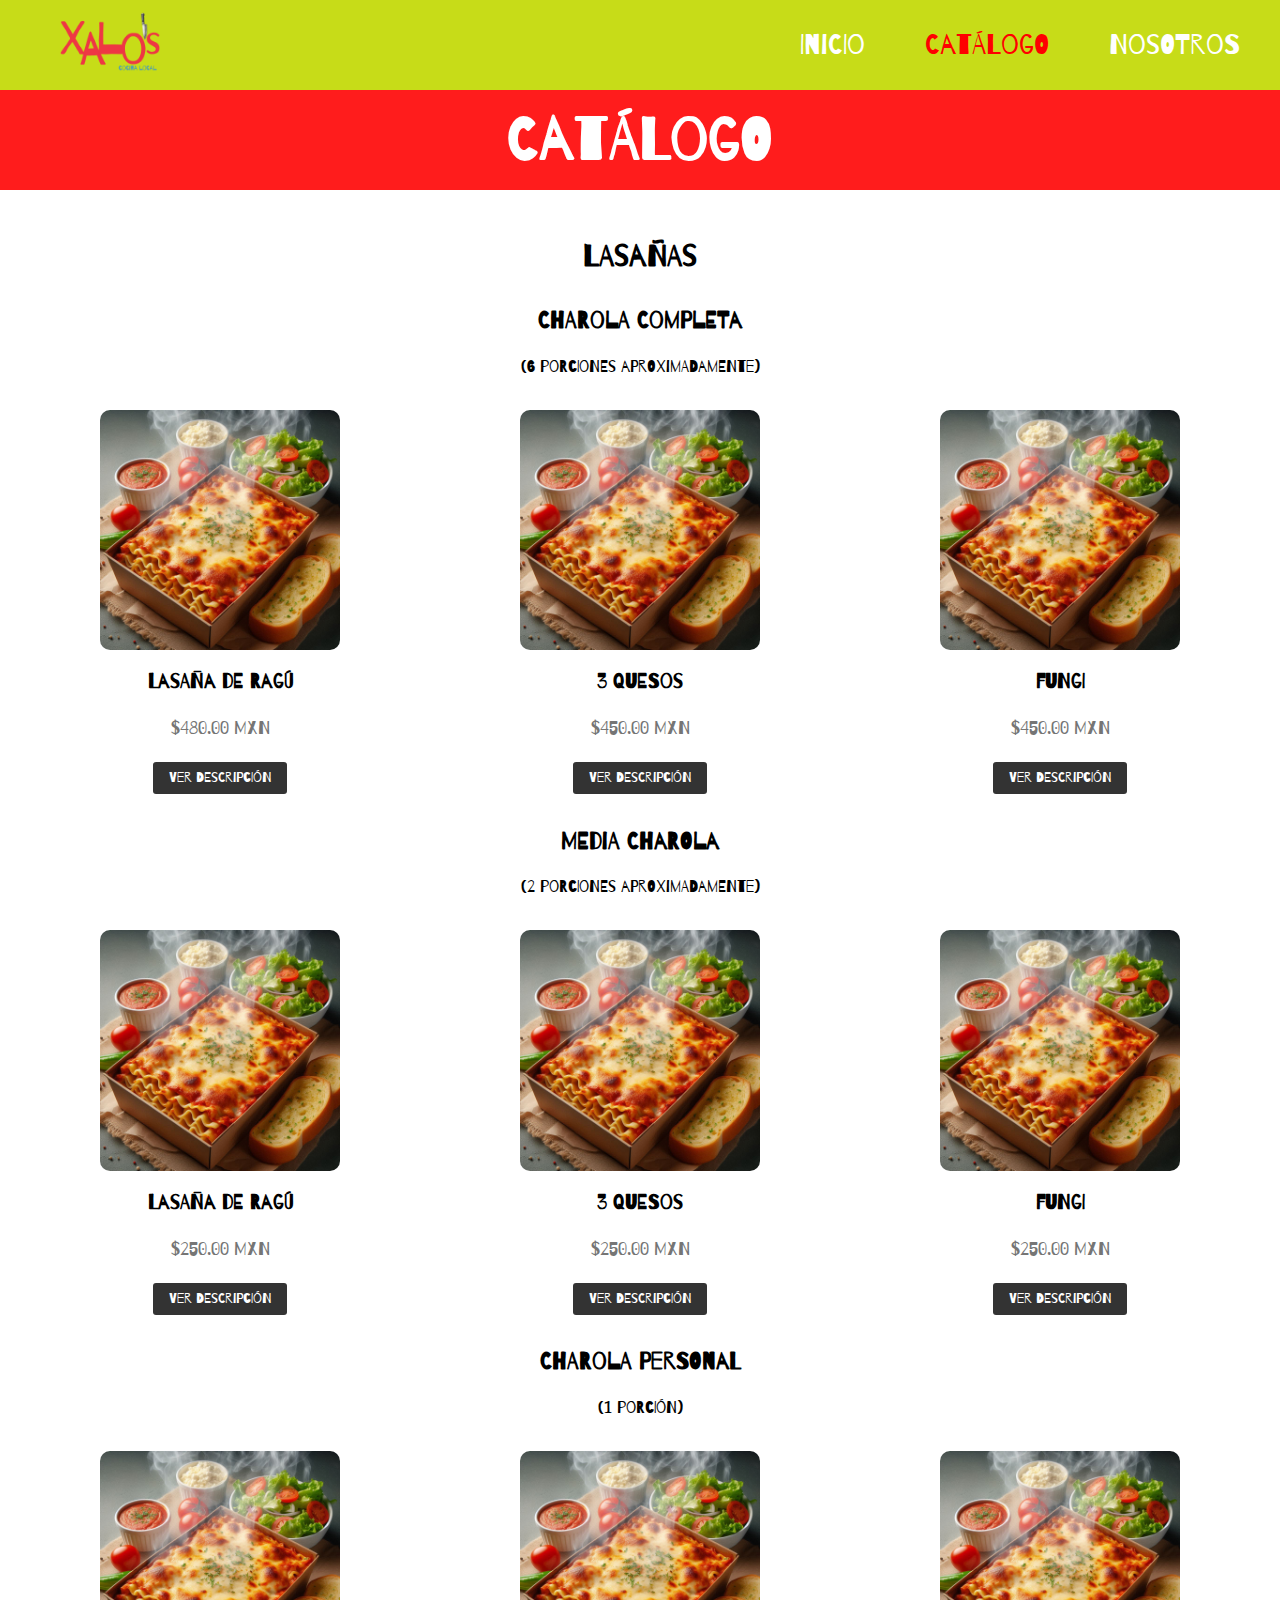
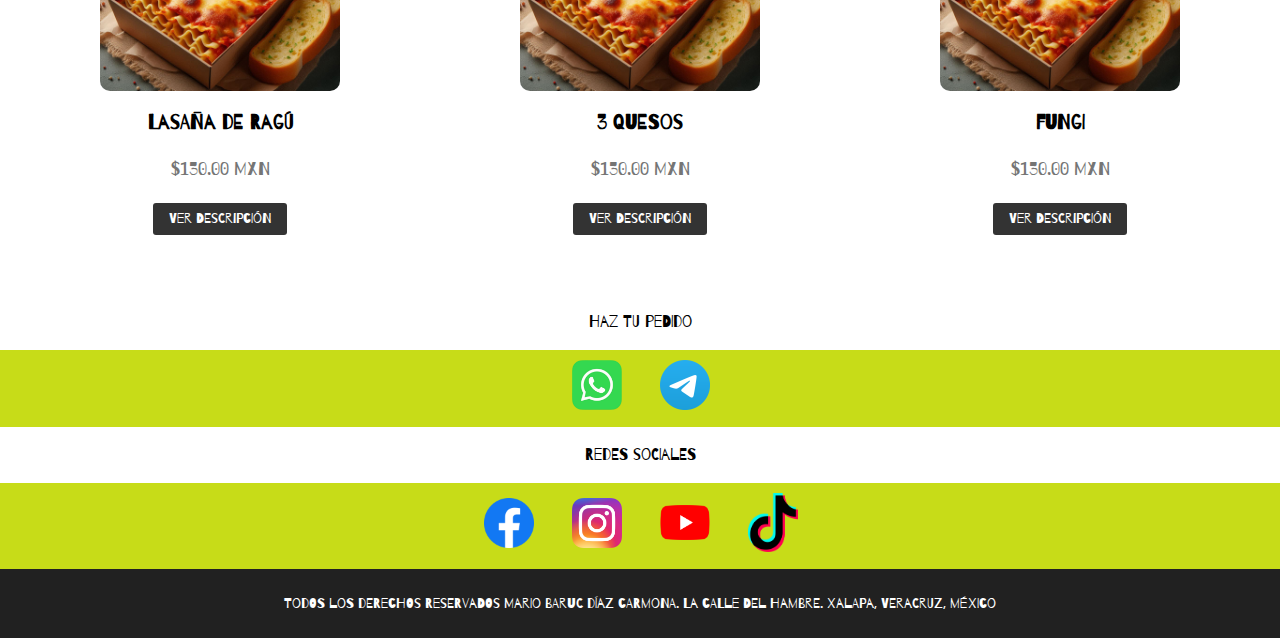
<file: menú.html>
<!DOCTYPE html>
<html lang="en">

<head>
    <meta charset="UTF-8">
    <meta name="viewport" content="width=device-width, initial-scale=1.0">
    <link rel="icon" href="img/Logos/favicon.ico" type="image/x-icon">
    <title>Catálogo</title>
    <link rel="preload" href="css/normalize.css" as="style">
    <link rel="stylesheet" href="css/normalize.css">

    <link rel="preload" href="css/menu.css" as="style">
    <link rel="stylesheet" href="css/menu.css">

    <link rel="preload" href="css/navegacion.css" as="style">
    <link rel="stylesheet" href="css/navegacion.css">

    <link rel="preload" href="css/descripción.css" as="style">
    <link rel="stylesheet" href="css/descripción.css">

    <link rel="preconnect" href="https://fonts.googleapis.com">
    <link rel="preconnect" href="https://fonts.gstatic.com" crossorigin>
    <link href="https://fonts.googleapis.com/css2?family=Barrio&display=swap" rel="stylesheet">


</head>

<body>

    <nav class="navegacion">
        <div class="navegacion_logo">
            <a href="index.html"><img src="img/Logos/Logo.png" alt="Logo de la empresa"></a>
        </div>
        <input type="checkbox" id="toggle-menu" class="toggle-menu">
        <label for="toggle-menu" class="menu-icon">
            <span></span>
            <span></span>
            <span></span>
        </label>
        <ul class="navegacion_lista">
            <li><a class="navegacion_enlace" href="index.html">Inicio</a></li>
            <li><a class="navegacion_enlace navegacion_enlace--activo" href="menú.html">Catálogo</a></li>
            <li><a class="navegacion_enlace" href="">Nosotros</a></li>
        </ul>
    </nav>


    <!-- Inicio "Sobre nosotros" -->
    <section class="hero">
        <div class="contenido-hero">
            <h1>Catálogo</h1>
        </div>
    </section>

    <main>
        <!------------------ lasañas grandes --------------------->
        <h2>LASAÑAS</h2>
        <h1>CHAROLA COMPLETA</h1>
        <p>(6 porciones aproximadamente)</p>
        <div class="products">
            <div class="product">
                <div class="product-image">
                    <img src="img/Comida/Lasana1.jpg" alt="Producto 1" class="default-image">
                    <img src="img/Comida/Lasana2.jpg" alt="Producto 1 Hover" class="hover-image">
                </div>
                <h3>Lasaña de Ragú</h3>
                <p class="product-price">$480.00 MXN</p>
                <!-- Descripción del producto -->
                <button class="product-description-btn"
                    data-description="La clásica lasaña boloñesa compuesta por ragú de res y cerdo acompañada de nuestra exquisita salsa blanca, terminada con una mezcla de quesos añejos y ahumados para una mejor experiencia.">Ver
                    descripción</button>
            </div>
            <div class="product">
                <div class="product-image">
                    <img src="img/Comida/Lasana1.jpg" alt="Producto 1" class="default-image">
                    <img src="img/Comida/Lasana2.jpg" alt="Producto 1 Hover" class="hover-image">
                </div>
                <h3>3 quesos</h3>
                <p class="product-price">$450.00 MXN</p>
                <!-- Descripción del producto -->
                <button class="product-description-btn"
                    data-description="Deliciosa pizza de 25 cm con piña natural, pierna ahumada de cerdo con el mejor queso derretido y una base crujiente.">Ver
                    descripción</button>
            </div>
            <div class="product">
                <div class="product-image">
                    <img src="img/Comida/Lasana1.jpg" alt="Producto 1" class="default-image">
                    <img src="img/Comida/Lasana2.jpg" alt="Producto 1 Hover" class="hover-image">
                </div>
                <h3>fungi</h3>
                <p class="product-price">$450.00 MXN</p>
                <!-- Descripción del producto -->
                <button class="product-description-btn"
                    data-description="Deliciosa pizza de 25 cm con piña natural, pierna ahumada de cerdo con el mejor queso derretido y una base crujiente.">Ver
                    descripción</button>
            </div>

            <!-- Agrega más productos aquí -->
        </div>

        <!------------------ lasañas medianas --------------------->
        <h1>MEDIA CHAROLA</h1>
        <p>(2 porciones aproximadamente)</p>
        <div class="products">
            <div class="product">
                <div class="product-image">
                    <img src="img/Comida/Lasana1.jpg" alt="Producto 1" class="default-image">
                    <img src="img/Comida/Lasana2.jpg" alt="Producto 1 Hover" class="hover-image">
                </div>
                <h3>Lasaña de Ragú</h3>
                <p class="product-price">$250.00 MXN</p>
                <!-- Descripción del producto -->
                <button class="product-description-btn"
                    data-description="La clásica lasaña boloñesa compuesta por ragú de res y cerdo acompañada de nuestra exquisita salsa blanca, terminada con una mezcla de quesos añejos y ahumados para una mejor experiencia.">Ver
                    descripción</button>
            </div>
            <div class="product">
                <div class="product-image">
                    <img src="img/Comida/Lasana1.jpg" alt="Producto 1" class="default-image">
                    <img src="img/Comida/Lasana2.jpg" alt="Producto 1 Hover" class="hover-image">
                </div>
                <h3>3 quesos</h3>
                <p class="product-price">$250.00 MXN</p>
                <!-- Descripción del producto -->
                <button class="product-description-btn"
                    data-description="Deliciosa pizza de 25 cm con piña natural, pierna ahumada de cerdo con el mejor queso derretido y una base crujiente.">Ver
                    descripción</button>
            </div>
            <div class="product">
                <div class="product-image">
                    <img src="img/Comida/Lasana1.jpg" alt="Producto 1" class="default-image">
                    <img src="img/Comida/Lasana2.jpg" alt="Producto 1 Hover" class="hover-image">
                </div>
                <h3>fungi</h3>
                <p class="product-price">$250.00 MXN</p>
                <!-- Descripción del producto -->
                <button class="product-description-btn"
                    data-description="Deliciosa pizza de 25 cm con piña natural, pierna ahumada de cerdo con el mejor queso derretido y una base crujiente.">Ver
                    descripción</button>
            </div>
            </div>
            <!------------------ lasañas Personales --------------------->
        <h1>CHAROLA PERSONAL</h1>
        <p>(1 porción)</p>
        <div class="products">
            <div class="product">
                <div class="product-image">
                    <img src="img/Comida/Lasana1.jpg" alt="Producto 1" class="default-image">
                    <img src="img/Comida/Lasana2.jpg" alt="Producto 1 Hover" class="hover-image">
                </div>
                <h3>Lasaña de Ragú</h3>
                <p class="product-price">$130.00 MXN</p>
                <!-- Descripción del producto -->
                <button class="product-description-btn"
                    data-description="La clásica lasaña boloñesa compuesta por ragú de res y cerdo acompañada de nuestra exquisita salsa blanca, terminada con una mezcla de quesos añejos y ahumados para una mejor experiencia.">Ver
                    descripción</button>
            </div>
            <div class="product">
                <div class="product-image">
                    <img src="img/Comida/Lasana1.jpg" alt="Producto 1" class="default-image">
                    <img src="img/Comida/Lasana2.jpg" alt="Producto 1 Hover" class="hover-image">
                </div>
                <h3>3 quesos</h3>
                <p class="product-price">$130.00 MXN</p>
                <!-- Descripción del producto -->
                <button class="product-description-btn"
                    data-description="Deliciosa pizza de 25 cm con piña natural, pierna ahumada de cerdo con el mejor queso derretido y una base crujiente.">Ver
                    descripción</button>
            </div>
            <div class="product">
                <div class="product-image">
                    <img src="img/Comida/Lasana1.jpg" alt="Producto 1" class="default-image">
                    <img src="img/Comida/Lasana2.jpg" alt="Producto 1 Hover" class="hover-image">
                </div>
                <h3>fungi</h3>
                <p class="product-price">$130.00 MXN</p>
                <!-- Descripción del producto -->
                <button class="product-description-btn"
                    data-description="Deliciosa pizza de 25 cm con piña natural, pierna ahumada de cerdo con el mejor queso derretido y una base crujiente.">Ver
                    descripción</button>
            </div>

            <!-- Agrega más productos aquí -->
        </div>
        </div><br>
    </main>

    <!-- Ventana de descripciones -->
    <div class="product-description-overlay">
        <div class="product-description-popup">
            <h3 class="description-title">Descripción</h3><br>
            <p class="description-content"></p><br>
            <button class="close-btn">Cerrar</button>
        </div>
    </div>

    <p>Haz tu pedido</p>
    <nav class="navegacion">
        <div class="navegacion_logoRedes">
            <a href="https://wa.me/message/LDSUSCXL6WFYK1"><img src="img/Comida/wa.png"
                    alt="Logo de la empresa"></a>
           <a href="https://t.me/XalosCocina"><img src="img/RedesSociales/Telegram.png"
                    alt="Logo de la empresa"></a>
           <!--   <a href="https://www.instagram.com/xaloscocina/"><img src="img/Comida/rappi.png"
                    alt="Logo de la empresa"></a>
              <a href="https://www.instagram.com/xaloscocina/"><img src="img/Comida/uber.png"
                    alt="Logo de la empresa"></a>
            <a href="https://www.instagram.com/xaloscocina/"><img src="img/Comida/didi.png"
                    alt="Logo de la empresa"></a> -->
        </div>
    </nav>

    <p>Redes Sociales</p>
    <nav class="navegacion">
        <div class="navegacion_logoRedes">
            <a href="https://www.facebook.com/profile.php?id=61565691454185"><img src="img/RedesSociales/Facebook.png"
                    alt="Logo de la empresa"></a>
            <a href="https://www.instagram.com/xaloscocina/"><img src="img/RedesSociales/Instagram.png"
                    alt="Logo de la empresa"></a>
            <a href="https://www.youtube.com/@XALOs_Cocina/"><img src="img/RedesSociales/Youtube.png"
                    alt="Logo de la empresa"></a>
            <a href="https://www.tiktok.com/@xalos_cocina"><img src="img/RedesSociales/tiktok.png"
                    alt="Logo de la empresa"></a>
        </div>
    </nav>

    <footer class="">
        <p>Todos los derechos reservados MARIO BARUC DÍAZ CARMONA. La Calle Del Hambre. Xalapa, Veracruz, México</p>
    </footer>


</body>
<script src="JS/descripcion.js"></script>

</html>
</file>
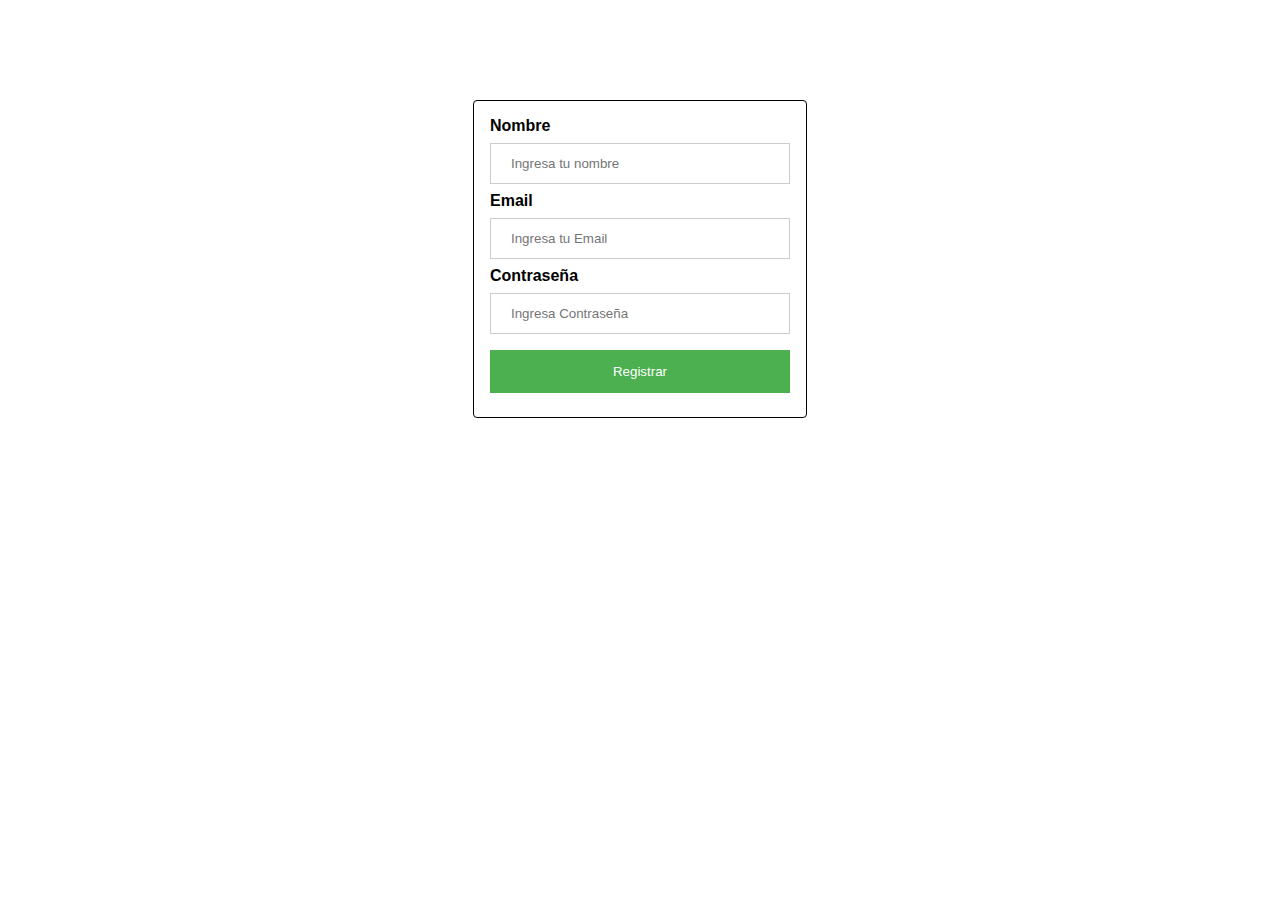
<file: Pruebas.html>
<!DOCTYPE html>
<html>
<head>
    <title>Formulario de Registro</title>
    <style>
        body {
            font-family: Arial, sans-serif;
        }
        .container {
            width: 300px;
            padding: 16px;
            background-color: white;
            margin: 0 auto;
            margin-top: 100px;
            border: 1px solid black;
            border-radius: 4px;
        }
        input[type=text], input[type=password] {
            width: 100%;
            padding: 12px 20px;
            margin: 8px 0;
            display: inline-block;
            border: 1px solid #ccc;
            box-sizing: border-box;
        }
        button {
            background-color: #4CAF50;
            color: white;
            padding: 14px 20px;
            margin: 8px 0;
            border: none;
            cursor: pointer;
            width: 100%;
        }
        button:hover {
            opacity: 0.8;
        }
    </style>
</head>
<body>
    <div class="container">
        <label for="uname"><b>Nombre</b></label>
        <input type="text" placeholder="Ingresa tu nombre" name="uname" required>

        <label for="email"><b>Email</b></label>
        <input type="text" placeholder="Ingresa tu Email" name="email" required>

        <label for="psw"><b>Contraseña</b></label>
        <input type="password" placeholder="Ingresa Contraseña" name="psw" required>

        <button type="submit">Registrar</button>
    </div>

    <script>
        document.querySelector("button").addEventListener("click", function(event) {
            event.preventDefault();
            var name = document.querySelector('input[name="uname"]').value;
            var email = document.querySelector('input[name="email"]').value;
            var password = document.querySelector('input[name="psw"]').value;
            console.log("Nombre: " + name);
            console.log("Email: " + email);
            console.log("Contraseña: " + password);
            // Aquí puedes agregar el código para enviar estos datos a tu base de datos
        });
    </script>
</body>
</html>
</file>
<file: css/menu.css>
:root {
  --blanco: #ffffff;
  --oscuro: #212121;
  --primario: #ffc107;
  --secundario: #0097a7;
  --gris: #757575;
  --rojo: #ff0000;
}

html {
  font-size: 62.5%;
  box-sizing: border-box;
}

*,
*:before,
*:after {
  box-sizing: inherit;
}

body {
  font-family: "Barrio", system-ui;
  background-color: var(--blanco);
  font-size: 1.6rem;
  line-height: 1.5;
}

img {
  max-width: 100%;
}

h1 {
  font-size: 2.3rem;
}

h2 {
  font-size: 3rem;
}

h3 {
  font-size: 1.8rem;
}

h1,
h2,
h3 {
  text-align: center;
}

/* Hero */
.hero {
  background-color: rgb(255, 28, 28);
  height: 100px;
  display: flex;
  align-items: center;
  justify-content: center;
}

.contenido-hero h1 {
  font-size: 6rem;
  color: var(--blanco);
}

/* Main */
main {
  padding: 2rem;
}

.products {
  display: grid;
  grid-template-columns: repeat(auto-fit, minmax(250px, 1fr)); /* Ajusta para que los productos se ajusten bien en diferentes pantallas */
  grid-gap: 2rem;
}

.product {
  background-color: var(--blanco);
  padding: 1.5rem;
  border-radius: 5px;
  text-align: center;
  position: relative; /* Necesario para posicionar las imágenes correctamente */
}

.product-image {
  position: relative;
  display: inline-block; /* Asegura que las imágenes se superpongan */
  width: 65%;
}

.product-image img {
  width: 100%; /* Ajusta el tamaño de las imágenes para que ocupen el contenedor */
  height: auto;
  border-radius: 10px; /* Aplica bordes redondeados si lo deseas */
  transition: opacity 0.3s ease; /* Transición suave entre las imágenes */
}

.default-image {
  display: block;
}

.hover-image {
  display: none;
  position: absolute; /* Posiciona la imagen sobre la imagen por defecto */
  top: 0;
  left: 0;
}

.product-image:hover .default-image {
  opacity: 0; /* Oculta la imagen por defecto cuando se hace hover */
}

.product-image:hover .hover-image {
  display: block; /* Muestra la imagen de hover cuando se hace hover */
  opacity: 1; /* Asegura que la imagen de hover sea visible */
}

/* Botón de descripción del producto */
.product-description-btn {
  margin-top: 1rem;
  padding: 0.5rem 1rem;
  background-color: var(--primario);
  color: var(--blanco);
  border: none;
  border-radius: 5px;
  cursor: pointer;
  font-size: 1.6rem;
  transition: background-color 0.3s ease;
}

.product-description-btn:hover {
  background-color: var(--secundario);
}

.product h3 {
  font-size: 2rem;
  margin-top: 1rem;
  margin-bottom: 0.5rem;
}

.product p {
  font-size: 1.8rem;
  color: var(--gris);
  margin-bottom: 1rem;
}

/* Footer */
footer {
  background-color: var(--oscuro);
  padding: 1rem;
  color: var(--blanco);
  text-align: center;
  font-size: 1.4rem;
}

/* Responsividad */
@media (max-width: 768px) {
  h1 {
    font-size: 3.8rem;
  }

  .contenido-hero h1 {
    font-size: 4.5rem;
  }

  .products {
    grid-template-columns: repeat(auto-fit, minmax(200px, 3fr)); /* Ajusta para pantallas medianas */
  }

  .product h3 {
    font-size: 1.8rem;
  }

  .product p {
    font-size: 1.6rem;
  }
}

@media (max-width: 576px) {
  h1 {
    font-size: 3rem;
  }

  .hero {
    height: 80px; /* Ajusta la altura de la sección hero */
  }

  .contenido-hero h1 {
    font-size: 3rem;
  }

  .products {
    grid-template-columns: repeat(auto-fit, minmax(100px, 3fr)); /* Ajusta para pantallas pequeñas */
  }

  .product {
    padding: 1rem;
  }

  .product h3 {
    font-size: 1.6rem;
  }

  .product p {
    font-size: 1.4rem;
  }
}

@media (max-width: 474px) {
  .products {
    grid-template-columns: repeat(auto-fit, minmax(120px, 2fr)); /* Ajusta para pantallas más pequeñas */
  }
}

@media (max-width: 256px) {
  .products {
    grid-template-columns: repeat(auto-fit, minmax(100px, 1fr)); /* Ajusta para pantallas muy pequeñas */
  }
}
</file>
<file: css/navegacion.css>
:root {
    --blanco: #ffffff;
    --oscuro: #212121;
    --primario: #ffc107;
    --secundario: #0097a7;
    --gris: #757575;
    --rojo: #ff0000;
}

html {
    font-size: 62.5%;
    box-sizing: border-box;
}

*,
*:before,
*:after {
    box-sizing: inherit;
}

body {
    font-family: "Barrio", system-ui;
    background-color: var(--blanco);
    font-size: 1.6rem;
    line-height: 1.5;
}

img {
    max-width: 100%;
}

h1 {
    font-size: 2.3rem;
}

h2 {
    font-size: 3rem;
}

h3 {
    font-size: 1.8rem;
}

h1,
h2,
h3 {
    text-align: center;
}
p{
    text-align: center;
}

/* Navegación */
.navegacion{
    display: flex;
    justify-content: center;
    align-items: center;
    background-color: #c7dc18;
    padding: 1rem;
}

.navegacion_logo{
    display: flex;
    align-items: center;
    margin-right: auto;
}

.navegacion_logoRedes{
    display: flex;
    align-items: center;
    margin-right: center;
}
.navegacion_logoRedes a {
    margin: 15 15px;
  }
.navegacion_logoRedes img {
    margin-left: 20px;
    width: 50px;
    height: auto;
    margin-right: 18px;
}

.navegacion_logo img{
    margin-left: 5rem;
    width: 100px;
    height: auto;
    margin-right: 10px;
}

.navegacion_enlace {
    margin-right: 2rem;
    color: var(--blanco);
    text-decoration: none;
    padding: 1rem;
    font-size: 2.8rem;
}

.navegacion_enlace--activo,
.navegacion_enlace:hover {
    color: var(--rojo);
    border-radius: 0;
}



.toggle-menu {
    display: none;
}

.menu-icon {
    cursor: pointer;
    display: none;
}

.menu-icon span {
    display: block;
    width: 30px;
    height: 4px;
    background-color: #ee3744;
    margin-bottom: 4px;
    margin-right: 3.5rem;
}

.navegacion_lista{
    list-style: none;
    padding: 0;
    margin: 0;
    display: flex;
    justify-content: flex-end;
}

.navegacion_lista li{
    margin-left: 20px;
}

@media (max-width: 900px) {
    .navegacion {
        flex-wrap: wrap;
    }

    .navegacion_logo {
        margin-bottom: 10px;
    }

    .toggle-menu {
        display: none;
    }

    .menu-icon {
        display: block;
        margin-left: auto;
        padding: 10px;
        cursor: pointer;
    }

    .navegacion_lista {
        flex-direction: column;
        width: 100%;
        max-height: 0;
        overflow: hidden;
        transition: max-height 0.3s ease;
    }

    .navegacion_lista li {
        margin-left: 1rem;
        margin-bottom: 10px;
    }

    .toggle-menu:checked~.navegacion_lista {
        max-height: 200px;
    }
}
</file>
<file: css/descripción.css>
.product-description-overlay {
    display: none;
    position: fixed;
    top: 0;
    left: 0;
    width: 100%;
    height: 100%;
    background-color: rgba(0, 0, 0, 0.5);
    z-index: 9999;
    backdrop-filter: blur(5px);
}

.product-description-popup {
    position: absolute;
    top: 50%;
    left: 50%;
    transform: translate(-50%, -50%);
    background-color: #fff;
    padding: 20px;
    border-radius: 5px;
}

.close-btn {
    background-color: #333;
    color: #fff;
    border: none;
    padding: 8px 16px;
    font-size: 14px;
    border-radius: 3px;
    cursor: pointer;
}

.close-btn:hover {
    background-color: #000;
}

.product-description-btn {
    background-color: #333;
    color: #fff;
    border: none;
    padding: 8px 16px;
    font-size: 14px;
    border-radius: 3px;
    cursor: pointer;
}

.product-description-btn:hover {
    background-color: #000;
}
</file>
